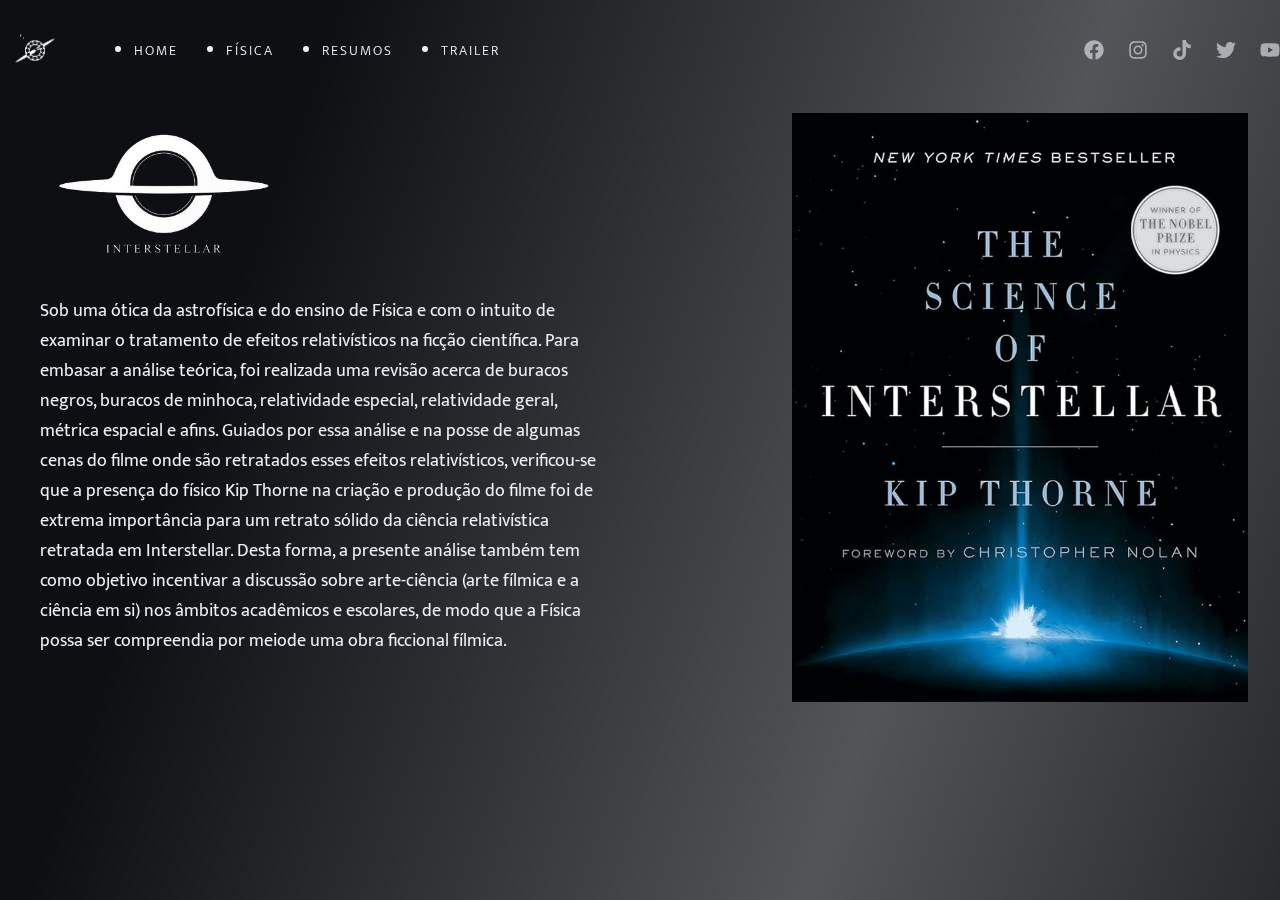
<file: fisica.html>
<!DOCTYPE html>
<html lang="pt-BR">
<head>
  <meta charset="UTF-8">
  <title>Interstellar</title>
  <!-- <link rel="icon" type="image/x-icon" href="./assets/favicon.ico"> -->
  <meta name="viewport" content="width=device-width, initial-scale=1.0">

  <link rel="stylesheet" href="./styles/global copy.css">

  <link rel="preconnect" href="https://fonts.gstatic.com">
  <link href="https://fonts.googleapis.com/css2?family=Mukta:wght@300;400;600&display=swap" rel="stylesheet">
  <link href="https://unpkg.com/aos@2.3.1/dist/aos.css" rel="stylesheet">
</head>
<body>
    <div id="background">
        <!-- <video loop autoplay muted>
            <source src="./assets/background-video.mp4" type="video/mp4">
        </video> -->
    </div>
    <div id="app">
      <header>
        <img src="./assets/logo-cap.png" alt="">

        <ul class="navigation">
          <li>
            <a href="index.html" class="navigation_link">Home</a>
          </li>
          <li>
            <a href="fisica.html" class="navigation_link">Física</a>
          </li>
          <li>
            <a href="resumos.html" class="navigation_link">Resumos</a>
          </li>
          <li>
            <a href="https://youtu.be/2LqzF5WauAw?si=0yUxlsfB8Tt17mYS" class="navigation_link">Trailer</a>
          </li>
        </ul>

        <div class="navigation_social">
          <svg xmlns="http://www.w3.org/2000/svg" viewBox="0 0 512 512">
            <path fill="#EDF1F7" d="M504 256C504 119 393 8 256 8S8 119 8 256c0 123.78 90.69 226.38 209.25 245V327.69h-63V256h63v-54.64c0-62.15 37-96.48 93.67-96.48 27.14 0 55.52 4.84 55.52 4.84v61h-31.28c-30.8 0-40.41 19.12-40.41 38.73V256h68.78l-11 71.69h-57.78V501C413.31 482.38 504 379.78 504 256z"/>
          </svg>
          <svg xmlns="http://www.w3.org/2000/svg" viewBox="0 0 448 512">
            <path fill="#EDF1F7" d="M224.1 141c-63.6 0-114.9 51.3-114.9 114.9s51.3 114.9 114.9 114.9S339 319.5 339 255.9 287.7 141 224.1 141zm0 189.6c-41.1 0-74.7-33.5-74.7-74.7s33.5-74.7 74.7-74.7 74.7 33.5 74.7 74.7-33.6 74.7-74.7 74.7zm146.4-194.3c0 14.9-12 26.8-26.8 26.8-14.9 0-26.8-12-26.8-26.8s12-26.8 26.8-26.8 26.8 12 26.8 26.8zm76.1 27.2c-1.7-35.9-9.9-67.7-36.2-93.9-26.2-26.2-58-34.4-93.9-36.2-37-2.1-147.9-2.1-184.9 0-35.8 1.7-67.6 9.9-93.9 36.1s-34.4 58-36.2 93.9c-2.1 37-2.1 147.9 0 184.9 1.7 35.9 9.9 67.7 36.2 93.9s58 34.4 93.9 36.2c37 2.1 147.9 2.1 184.9 0 35.9-1.7 67.7-9.9 93.9-36.2 26.2-26.2 34.4-58 36.2-93.9 2.1-37 2.1-147.8 0-184.8zM398.8 388c-7.8 19.6-22.9 34.7-42.6 42.6-29.5 11.7-99.5 9-132.1 9s-102.7 2.6-132.1-9c-19.6-7.8-34.7-22.9-42.6-42.6-11.7-29.5-9-99.5-9-132.1s-2.6-102.7 9-132.1c7.8-19.6 22.9-34.7 42.6-42.6 29.5-11.7 99.5-9 132.1-9s102.7-2.6 132.1 9c19.6 7.8 34.7 22.9 42.6 42.6 11.7 29.5 9 99.5 9 132.1s2.7 102.7-9 132.1z"/>
          </svg>
          <svg xmlns="http://www.w3.org/2000/svg" viewBox="0 0 448 512">
            <path fill="#EDF1F7" d="M448,209.91a210.06,210.06,0,0,1-122.77-39.25V349.38A162.55,162.55,0,1,1,185,188.31V278.2a74.62,74.62,0,1,0,52.23,71.18V0l88,0a121.18,121.18,0,0,0,1.86,22.17h0A122.18,122.18,0,0,0,381,102.39a121.43,121.43,0,0,0,67,20.14Z"/>
          </svg>
          <svg xmlns="http://www.w3.org/2000/svg" viewBox="0 0 512 512">
            <path fill="#EDF1F7" d="M459.37 151.716c.325 4.548.325 9.097.325 13.645 0 138.72-105.583 298.558-298.558 298.558-59.452 0-114.68-17.219-161.137-47.106 8.447.974 16.568 1.299 25.34 1.299 49.055 0 94.213-16.568 130.274-44.832-46.132-.975-84.792-31.188-98.112-72.772 6.498.974 12.995 1.624 19.818 1.624 9.421 0 18.843-1.3 27.614-3.573-48.081-9.747-84.143-51.98-84.143-102.985v-1.299c13.969 7.797 30.214 12.67 47.431 13.319-28.264-18.843-46.781-51.005-46.781-87.391 0-19.492 5.197-37.36 14.294-52.954 51.655 63.675 129.3 105.258 216.365 109.807-1.624-7.797-2.599-15.918-2.599-24.04 0-57.828 46.782-104.934 104.934-104.934 30.213 0 57.502 12.67 76.67 33.137 23.715-4.548 46.456-13.32 66.599-25.34-7.798 24.366-24.366 44.833-46.132 57.827 21.117-2.273 41.584-8.122 60.426-16.243-14.292 20.791-32.161 39.308-52.628 54.253z"/>
          </svg>
          <svg xmlns="http://www.w3.org/2000/svg" viewBox="0 0 576 512">
            <path fill="#EDF1F7" d="M549.655 124.083c-6.281-23.65-24.787-42.276-48.284-48.597C458.781 64 288 64 288 64S117.22 64 74.629 75.486c-23.497 6.322-42.003 24.947-48.284 48.597-11.412 42.867-11.412 132.305-11.412 132.305s0 89.438 11.412 132.305c6.281 23.65 24.787 41.5 48.284 47.821C117.22 448 288 448 288 448s170.78 0 213.371-11.486c23.497-6.321 42.003-24.171 48.284-47.821 11.412-42.867 11.412-132.305 11.412-132.305s0-89.438-11.412-132.305zm-317.51 213.508V175.185l142.739 81.205-142.739 81.201z"/>
          </svg>
        </div>
      </header>

    <main>
      <div class="main_info">
        <img
        data-aos="fade-up"
        data-aos-duration="800"
        data-aos-easing="ease-in-out"
         src="./assets/logo-movie.png" width="250px">

        <p
        data-aos="fade-up"
        data-aos-delay="300"
        data-aos-duration="800"
        data-aos-easing="ease-in-out"
        >
        Sob uma ótica da astrofísica e do ensino de Física e com o intuito de examinar o tratamento de efeitos 
        relativísticos na ficção científica. Para embasar a análise teórica, foi realizada uma revisão acerca de buracos negros, 
        buracos de minhoca, relatividade especial, relatividade geral, métrica espacial e afins. Guiados por essa análise e na posse de 
        algumas cenas do filme onde são retratados esses efeitos relativísticos, verificou-se que a presença do físico Kip Thorne na criação e produção do filme foi de extrema importância para um retrato sólido da ciência relativística retratada em Interstellar. Desta forma, a presente análise também tem como objetivo incentivar a discussão sobre arte-ciência (arte fílmica e a ciência em si) nos âmbitos acadêmicos e escolares, 
        de modo que a Física possa ser compreendia por meiode uma obra ficcional fílmica.
        </p>
        <!-- <div>
          <a href="https://youtu.be/2LqzF5WauAw?si=jVMIUQUxmQ64NFdg">Assistir trailer</a>
          <button>Comprar ingresso</button>
        </div>
      </div> -->

     <img id="livro"
      data-aos="fade-up"
      data-aos-delay="600"
      data-aos-duration="800"
      src="./assets/livro.jpg" width="500px">
    </main>
  </div>

      <script src="https://unpkg.com/aos@2.3.1/dist/aos.js"></script>
  <script>
    AOS.init();
  </script>
</body>
</html>
</file>
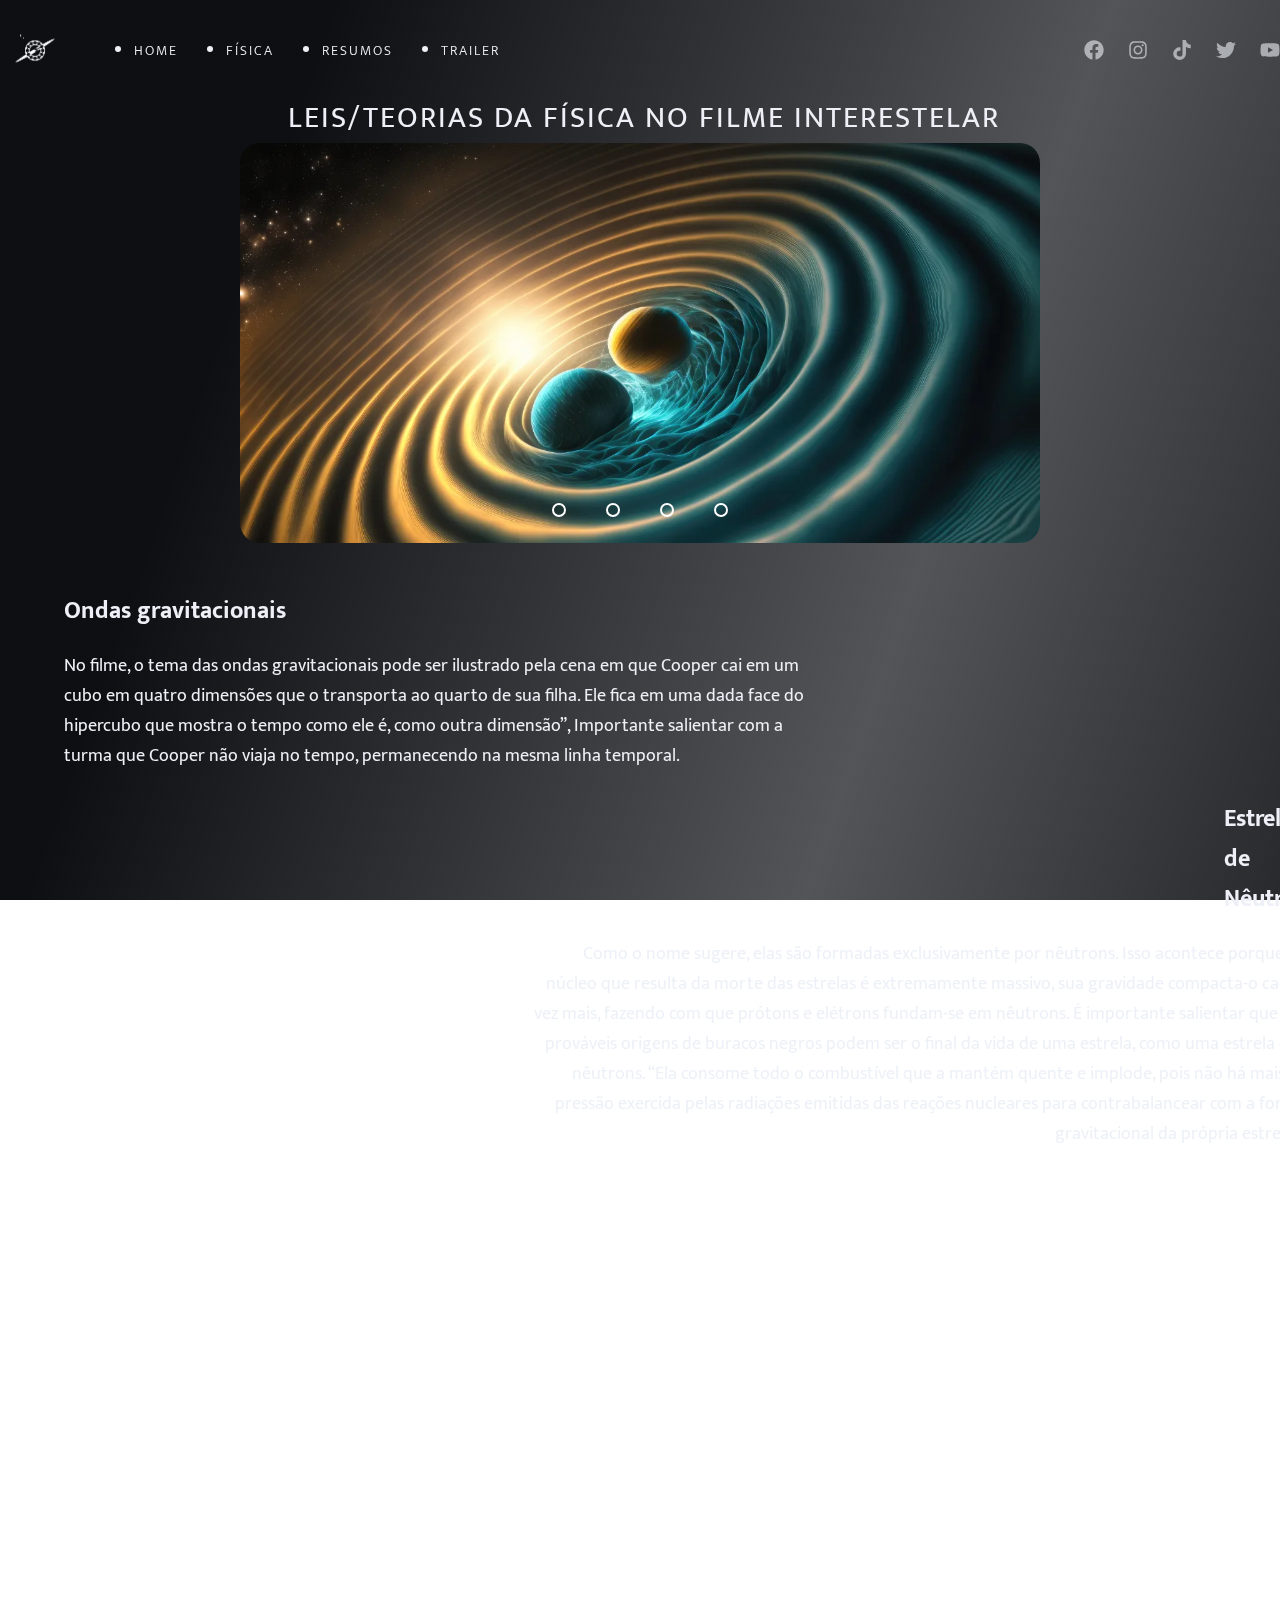
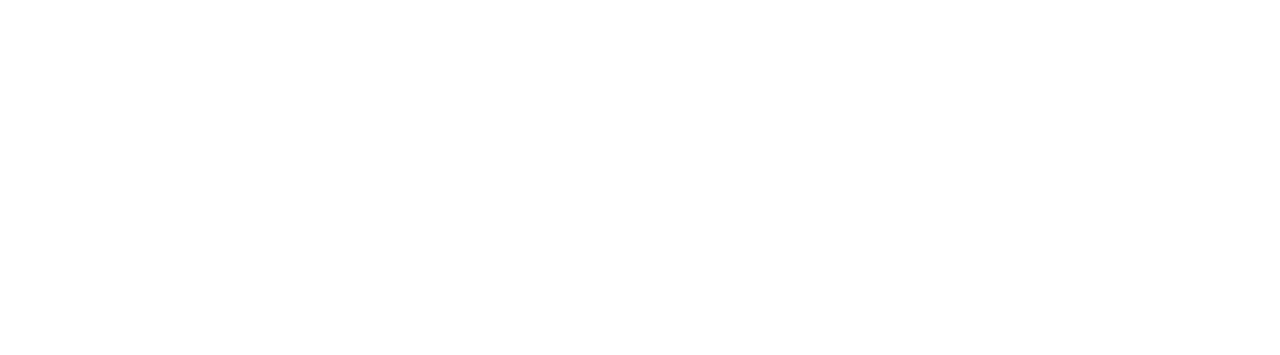
<file: resumos.html>
<!DOCTYPE html>
<html lang="pt-BR">
<head>
  <meta charset="UTF-8">
  <title>Interstellar</title>
  <meta name="viewport" content="width=device-width, initial-scale=1.0">

  <link rel="stylesheet" href="./styles/global2.css">
  <script type="text/javascript" src="script.js"></script>

  <link rel="preconnect" href="https://fonts.gstatic.com">
  <link href="https://fonts.googleapis.com/css2?family=Mukta:wght@300;400;600&display=swap" rel="stylesheet">
  <link href="https://unpkg.com/aos@2.3.1/dist/aos.css" rel="stylesheet">
</head>
<body>
    <div id="background">
    </div>
    <div id="app">
      <header>
        <img src="./assets/logo-cap.png" alt="">

        <ul class="navigation">
          <li>
            <a href="index.html" class="navigation_link">Home</a>
          </li>
          <li>
            <a href="fisica.html" class="navigation_link">Física</a>
          </li>
          <li>
            <a href="resumos.html" class="navigation_link">Resumos</a>
          </li>
          <li>
            <a href="https://youtu.be/2LqzF5WauAw?si=0yUxlsfB8Tt17mYS" class="navigation_link">Trailer</a>
          </li>
        </ul>

        <div class="navigation_social">
          <svg xmlns="http://www.w3.org/2000/svg" viewBox="0 0 512 512">
            <path fill="#EDF1F7" d="M504 256C504 119 393 8 256 8S8 119 8 256c0 123.78 90.69 226.38 209.25 245V327.69h-63V256h63v-54.64c0-62.15 37-96.48 93.67-96.48 27.14 0 55.52 4.84 55.52 4.84v61h-31.28c-30.8 0-40.41 19.12-40.41 38.73V256h68.78l-11 71.69h-57.78V501C413.31 482.38 504 379.78 504 256z"/>
          </svg>
          <svg xmlns="http://www.w3.org/2000/svg" viewBox="0 0 448 512">
            <path fill="#EDF1F7" d="M224.1 141c-63.6 0-114.9 51.3-114.9 114.9s51.3 114.9 114.9 114.9S339 319.5 339 255.9 287.7 141 224.1 141zm0 189.6c-41.1 0-74.7-33.5-74.7-74.7s33.5-74.7 74.7-74.7 74.7 33.5 74.7 74.7-33.6 74.7-74.7 74.7zm146.4-194.3c0 14.9-12 26.8-26.8 26.8-14.9 0-26.8-12-26.8-26.8s12-26.8 26.8-26.8 26.8 12 26.8 26.8zm76.1 27.2c-1.7-35.9-9.9-67.7-36.2-93.9-26.2-26.2-58-34.4-93.9-36.2-37-2.1-147.9-2.1-184.9 0-35.8 1.7-67.6 9.9-93.9 36.1s-34.4 58-36.2 93.9c-2.1 37-2.1 147.9 0 184.9 1.7 35.9 9.9 67.7 36.2 93.9s58 34.4 93.9 36.2c37 2.1 147.9 2.1 184.9 0 35.9-1.7 67.7-9.9 93.9-36.2 26.2-26.2 34.4-58 36.2-93.9 2.1-37 2.1-147.8 0-184.8zM398.8 388c-7.8 19.6-22.9 34.7-42.6 42.6-29.5 11.7-99.5 9-132.1 9s-102.7 2.6-132.1-9c-19.6-7.8-34.7-22.9-42.6-42.6-11.7-29.5-9-99.5-9-132.1s-2.6-102.7 9-132.1c7.8-19.6 22.9-34.7 42.6-42.6 29.5-11.7 99.5-9 132.1-9s102.7-2.6 132.1 9c19.6 7.8 34.7 22.9 42.6 42.6 11.7 29.5 9 99.5 9 132.1s2.7 102.7-9 132.1z"/>
          </svg>
          <svg xmlns="http://www.w3.org/2000/svg" viewBox="0 0 448 512">
            <path fill="#EDF1F7" d="M448,209.91a210.06,210.06,0,0,1-122.77-39.25V349.38A162.55,162.55,0,1,1,185,188.31V278.2a74.62,74.62,0,1,0,52.23,71.18V0l88,0a121.18,121.18,0,0,0,1.86,22.17h0A122.18,122.18,0,0,0,381,102.39a121.43,121.43,0,0,0,67,20.14Z"/>
          </svg>
          <svg xmlns="http://www.w3.org/2000/svg" viewBox="0 0 512 512">
            <path fill="#EDF1F7" d="M459.37 151.716c.325 4.548.325 9.097.325 13.645 0 138.72-105.583 298.558-298.558 298.558-59.452 0-114.68-17.219-161.137-47.106 8.447.974 16.568 1.299 25.34 1.299 49.055 0 94.213-16.568 130.274-44.832-46.132-.975-84.792-31.188-98.112-72.772 6.498.974 12.995 1.624 19.818 1.624 9.421 0 18.843-1.3 27.614-3.573-48.081-9.747-84.143-51.98-84.143-102.985v-1.299c13.969 7.797 30.214 12.67 47.431 13.319-28.264-18.843-46.781-51.005-46.781-87.391 0-19.492 5.197-37.36 14.294-52.954 51.655 63.675 129.3 105.258 216.365 109.807-1.624-7.797-2.599-15.918-2.599-24.04 0-57.828 46.782-104.934 104.934-104.934 30.213 0 57.502 12.67 76.67 33.137 23.715-4.548 46.456-13.32 66.599-25.34-7.798 24.366-24.366 44.833-46.132 57.827 21.117-2.273 41.584-8.122 60.426-16.243-14.292 20.791-32.161 39.308-52.628 54.253z"/>
          </svg>
          <svg xmlns="http://www.w3.org/2000/svg" viewBox="0 0 576 512">
            <path fill="#EDF1F7" d="M549.655 124.083c-6.281-23.65-24.787-42.276-48.284-48.597C458.781 64 288 64 288 64S117.22 64 74.629 75.486c-23.497 6.322-42.003 24.947-48.284 48.597-11.412 42.867-11.412 132.305-11.412 132.305s0 89.438 11.412 132.305c6.281 23.65 24.787 41.5 48.284 47.821C117.22 448 288 448 288 448s170.78 0 213.371-11.486c23.497-6.321 42.003-24.171 48.284-47.821 11.412-42.867 11.412-132.305 11.412-132.305s0-89.438-11.412-132.305zm-317.51 213.508V175.185l142.739 81.205-142.739 81.201z"/>
          </svg>
        </div>
      </header>

      <main>
        <h1
        data-aos="fade-up"
        data-aos-duration="850"
        data-aos-easing="ease-in-out">Leis/Teorias da física no filme Interestelar</h1>
        <div class="slider"
        data-aos="fade-up"
        data-aos-duration="800"
        data-aos-easing="ease-in-out">
            <div class="slides">
                <input type="radio" name="radio-btn" id="radio1">
                <input type="radio" name="radio-btn" id="radio2">
                <input type="radio" name="radio-btn" id="radio3">
                <input type="radio" name="radio-btn" id="radio4">

                <div class="slide first">
                    <img src="./assets/ondasgravitacionais.webp" alt="image 1">
                </div>
                <div class="slide">
                    <img src="./assets/Neutron-Star.jpg" alt="image 2">
                </div>
                <div class="slide">
                    <img src="./assets/dilatacaodotempo.jpg" alt="image 3">
                </div>
                <div class="slide">
                    <img src="./assets/buracosdeminhoca.png" alt="image 4">
                </div>
            </div>

            <div class="manual-navigation">
                <label for="radio1" class="manual-btn"></label>
                <label for="radio2" class="manual-btn"></label>
                <label for="radio3" class="manual-btn"></label>
                <label for="radio4" class="manual-btn"></label>
            </div>
        </div>
          </div>
      </main>
      <div class="main2"
      data-aos="fade-up"
      data-aos-duration="1000"
      data-aos-easing="ease-in-out">
        <h2>Ondas gravitacionais</h2>
        <p>No filme, o tema das ondas gravitacionais pode ser ilustrado pela cena em 
            que Cooper cai em um cubo em quatro dimensões que o transporta ao quarto de sua filha. 
            Ele fica em uma dada face do hipercubo que mostra o tempo como ele é, como outra dimensão”,
            Importante salientar com a turma que Cooper não viaja no tempo, permanecendo na mesma linha temporal.</p>
        </div>
        <div class="main3"
        data-aos="fade-up"
        data-aos-duration="1100"
        data-aos-easing="ease-in-out">
            <h2>Estrela de Nêutron</h2>
            <p>Como o nome sugere, elas são formadas exclusivamente por nêutrons. 
            Isso acontece porque o núcleo que resulta da morte das estrelas é extremamente massivo, sua gravidade compacta-o cada vez mais, fazendo
            com que prótons e elétrons fundam-se em nêutrons. É importante salientar que as prováveis origens de buracos negros podem ser o final da vida de uma estrela, como uma estrela de nêutrons. “Ela consome todo o combustível que a mantém quente e implode, pois não há mais a pressão exercida pelas radiações emitidas das reações nucleares para contrabalancear com a força gravitacional da própria estrela.
        </p>
            </div>
            <div class="main4"
            data-aos="fade-up"
            data-aos-duration="1200"
            data-aos-easing="ease-in-out">
                <h2>Dilatação do tempo</h2>
                <p>A Teoria Geral da Relatividade de Einstein prevê que 
                os relógios em campos gravitacionais correm devagar em comparação com os relógios 
                que não estão em campo gravitacional, e que quanto mais forte o campo gravitacional,
                mais lento o relógio corre. O efeito de dilatação do tempo pode ser ilustrado em uma parte do filme em que, 
                para recuperar os dados de Miller, Cooper e Brand permanecem no planeta, que fica perto de um buraco negro (o Gargantua), por horas. 
                Os personagens calculam que uma hora em Miller equivale a 7 anos na Terra e no final da cena eles ficaram aproximadamente 20 anos no
                planeta Miller. Quando voltam a Terra, a filha de Cooper, Murphy, passou a ter a mesma idade de seu pai, entre outras coisas.
                    </p>
                </div>

                <div class="main5"
                data-aos="fade-up"
                data-aos-duration="1300"
                data-aos-easing="ease-in-out">
                    <h2>Buracos de minhoca</h2>
                    <p>Como o nome sugere, elas são formadas exclusivamente por nêutrons. 
                    Isso acontece porque o núcleo que resulta da morte das estrelas é extremamente massivo, sua gravidade compacta-o cada vez mais, fazendo
                    com que prótons e elétrons fundam-se em nêutrons. É importante salientar que as prováveis origens de buracos negros podem ser o final da vida de uma estrela, como uma estrela de nêutrons. “Ela consome todo o combustível que a mantém quente e implode, pois não há mais a pressão exercida pelas radiações emitidas das reações nucleares para contrabalancear com a força gravitacional da própria estrela.
                </p>

      <script src="https://unpkg.com/aos@2.3.1/dist/aos.js"></script>
      <script>
        AOS.init();
      </script>

</body>
</html>
</file>
<file: styles/global copy.css>
@import url(./background.css);
@import url(./header.css);
@import url(./main_copy.css);

* {
    padding: 0;
    margin: 0;
    box-sizing: border-box;
  }
  
  :root {
    --text: #EDF1F7;
    --red: #C51212;
    --blue: #0041C2;
    --green: #14B02D;
    --yellow: #ffc12b;
    --blueok: #2e436d;
  }
  
  body, button, a {
    color: var(--text);
    font: 400 1rem "Mukta", sans-serif;
  }
  
  a {
    text-decoration: none;
  }
  
  button:hover {
    cursor: pointer;
  }

  #app{
    display: flex;
    flex-direction: column;
    align-items: center;

    width: 100%;
    height: 100%;

    overflow: hidden;
  }
</file>
<file: styles/global2.css>
@import url(./background.css);
@import url(./header.css);
@import url(./mainresumo.css);

* {
    padding: 0;
    margin: 0;
    box-sizing: border-box;
  }
  
  :root {
    --text: #EDF1F7;
    --red: #C51212;
    --blue: #0041C2;
    --green: #14B02D;
    --yellow: #ffc12b;
    --blueok: #2e436d;
  }
  
  body, button, a {
    color: var(--text);
    font: 400 1rem "Mukta", sans-serif;
  }
  
  a {
    text-decoration: none;
  }
  
  button:hover {
    cursor: pointer;
  }

  #app{
    display: flex;
    flex-direction: column;
    align-items: center;

    width: 100%;
    height: 100%;

    overflow: hidden;
  }
</file>
